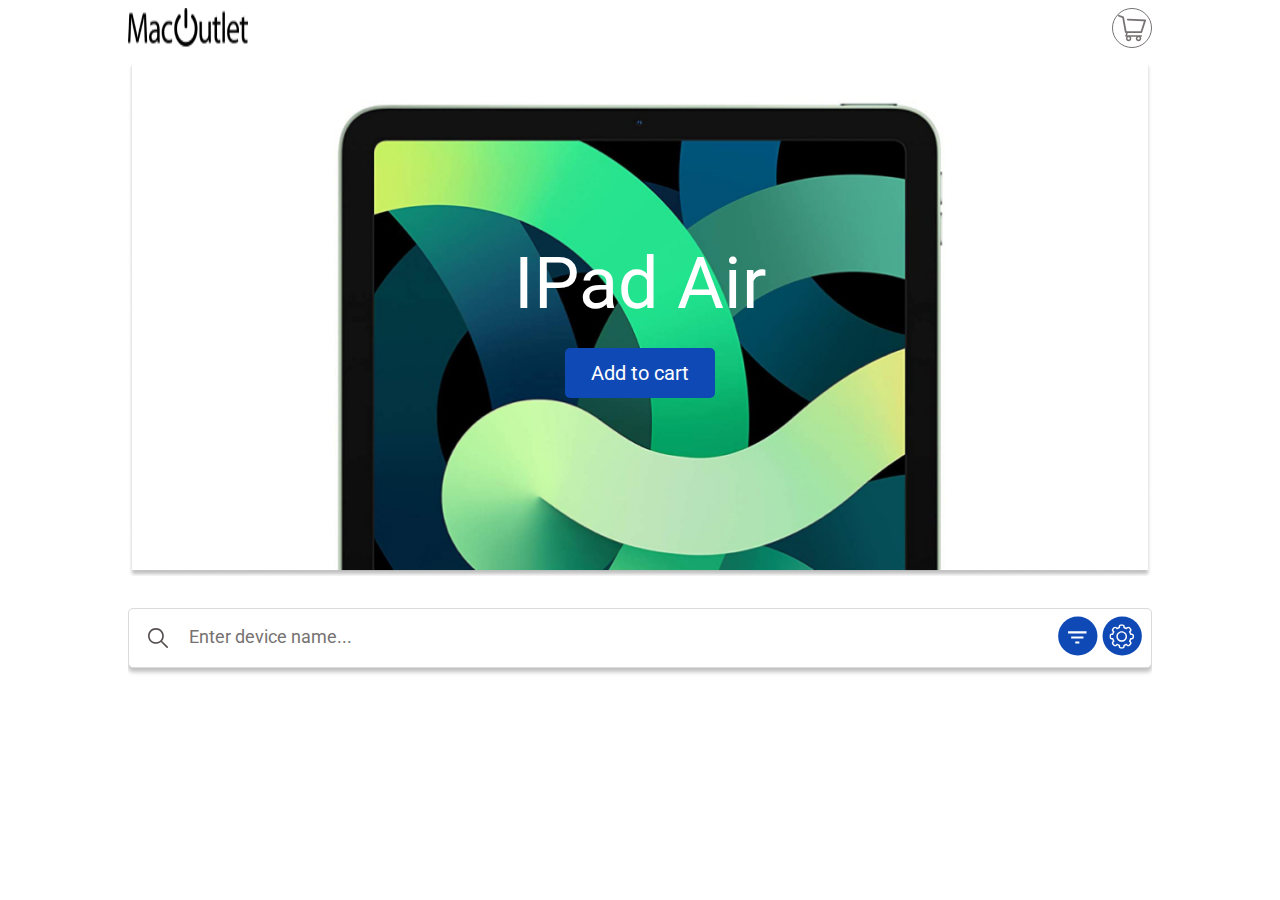
<file: index.html>
<!DOCTYPE html>
<html lang="en">
    <head>
        <meta charset="UTF-8">
        <meta name="viewport" content="width=device-width">
        <meta http-equiv="X-UA-Compatible" content="ie=edge">
        <link rel="preconnect" href="https://fonts.googleapis.com">
        <link rel="preconnect" href="https://fonts.gstatic.com" crossorigin>
        <link
            href="https://fonts.googleapis.com/css2?family=Roboto:wght@400;700&display=swap"
            rel="stylesheet">
<!--        <link rel="stylesheet"-->
<!--              href="https://necolas.github.io/normalize.css/8.0.1/normalize.css">-->
        <link rel="stylesheet" href="css/main.css">
        <title>mac-outlet</title>
    </head>
    <body>
        <header class="header container">
            <div class="header_top">
                <div class="header_logo">
                    <img
                        src="images/mac-outlet.jpg"
                        alt="logo"
                    >
                </div>

                <div class="header_cart">
                    <img
                        class="cart"
                        src="images/cart.svg"
                        alt="cart"
                    >
                </div>
            </div>

            <div class="header_item">
                <div class="header_item--product">
                    IPad Air
                </div>
                <button class="header_item--button button">
                    Add to cart
                </button>
            </div>
        </header>

        <main class="main container">
            <div class="main_search-bar">
                <img
                    class="main_search-bar--search"
                    src="images/search.svg"
                    alt="search"
                >
                <input
                    class="main_search-bar--search-input"
                    placeholder="Enter device name..."
                    type="search"
                >
                <div class="main_search-bar--buttons">
                    <img
                        class="main_search-bar--filter"
                        src="images/filter.svg"
                        alt="filter"
                    >
                    <img
                        class="main_search-bar--sort"
                        src="images/sort.svg"
                        alt="sort"
                    >
                </div>
            </div>

            <div class="main_content">
                <div class="filter">
                    <div class="filter_price">
                        <div class="filter_header">
                            <div>
                                Price
                            </div>

                            <input
                                id="first-input"
                                class="filter_arrow"
                                type="checkbox"
                                hidden
                            >
                            <label for="first-input"></label>
                        </div>

                        <div class="opened filter_price--amounts">
                            <label class="filter_price--label">
                                From
                                <input
                                    class="filter_price--input filter_price--min"
                                    type="number"
                                    value="1"
                                >
                            </label>
                            <label class="filter_price--label">
                                To
                                <input
                                    class="filter_price--input"
                                    type="number"
                                    value="999999"
                                >
                            </label>
                        </div>
                    </div>

                    <div class="filter_color">
                        <div class="filter_header">
                            <div>
                                Color
                            </div>
                            <input
                                id="second-input"
                                class="filter_arrow"
                                type="checkbox"
                                hidden
                            >
                            <label for="second-input"></label>
                        </div>

                        <div class="opened filter_checkboxes">
                            <label class="filter_checkboxes--label">
                                <input type="checkbox" value="Red">
                                Red
                            </label>
                            <label class="filter_checkboxes--label">
                                <input type="checkbox" value="Green">
                                Green
                            </label>
                            <label class="filter_checkboxes--label">
                                <input type="checkbox" value="Black">
                                Black
                            </label>
                            <label class="filter_checkboxes--label">
                                <input type="checkbox" value="White">
                                White
                            </label>
                            <label class="filter_checkboxes--label">
                                <input type="checkbox" value="Blue">
                                Blue
                            </label>
                            <label class="filter_checkboxes--label">
                                <input type="checkbox" value="Grey">
                                Grey
                            </label>
                            <label class="filter_checkboxes--label">
                                <input type="checkbox" value="Gold">
                                Gold
                            </label>
                            <label class="filter_checkboxes--label">
                                <input type="checkbox" value="Yellow">
                                Yellow
                            </label>
                        </div>
                    </div>

                    <div class="filter_memory">
                        <div class="filter_header">
                            <div>
                                Memory
                            </div>
                            <input
                                id="third-input"
                                class="filter_arrow"
                                type="checkbox"
                                hidden
                            >
                            <label for="third-input"></label>
                        </div>
                        <div class="opened filter_checkboxes">
                            <label class="filter_checkboxes--label">
                                <input type="checkbox" value="32">
                                32 Gb
                            </label>
                            <label class="filter_checkboxes--label">
                                <input type="checkbox" value="512">
                                512 Gb
                            </label>
                            <label class="filter_checkboxes--label">
                                <input type="checkbox" value="64">
                                64 Gb
                            </label>
                            <label class="filter_checkboxes--label">
                                <input type="checkbox" value="1024">
                                1 TB
                            </label>
                            <label class="filter_checkboxes--label">
                                <input type="checkbox" value="128">
                                128 Gb
                            </label>
                            <label class="filter_checkboxes--label">
                                <input type="checkbox" value="2048">
                                2 TB
                            </label>
                            <label class="filter_checkboxes--label">
                                <input type="checkbox" value="256">
                                256 Gb
                            </label>
                            <label class="filter_checkboxes--label">
                                <input type="checkbox" value="4096">
                                4 TB
                            </label>
                        </div>
                    </div>

                    <div class="filter_os">
                        <div class="filter_header">
                            <div>
                                Os
                            </div>
                            <input
                                id="fourth-input"
                                class="filter_arrow"
                                type="checkbox"
                                hidden
                            >
                            <label for="fourth-input"></label>
                        </div>
                        <div class="opened filter_checkboxes">
                            <label class="filter_checkboxes--label">
                                <input type="checkbox" value="IOS">
                                IOS
                            </label>
                            <label class="filter_checkboxes--label">
                                <input type="checkbox" value="macOS">
                                Mac OS
                            </label>
                            <label class="filter_checkboxes--label">
                                <input type="checkbox" value="tvOS">
                                tvOS
                            </label>
                            <label class="filter_checkboxes--label">
                                <input type="checkbox" value="watchOS">
                                Watch OS
                            </label>
                        </div>
                    </div>

                    <div class="filter_display">
                        <div class="filter_header">
                            <div>
                                Display
                            </div>
                            <input
                                id="fifth-input"
                                class="filter_arrow"
                                type="checkbox"
                                hidden
                            >
                            <label for="fifth-input"></label>
                        </div>
                        <div class="opened filter_checkboxes">
                            <label class="filter_checkboxes--label">
                                <input type="checkbox" value="">
                                2-5 inch
                            </label>
                            <label class="filter_checkboxes--label">
                                <input type="checkbox" value="">
                                5-7 inch
                            </label>
                            <label class="filter_checkboxes--label">
                                <input type="checkbox" value="">
                                7-12 inch
                            </label>
                            <label class="filter_checkboxes--label">
                                <input type="checkbox" value="">
                                12-16 inch
                            </label>
                            <label class="filter_checkboxes--label">
                                <input type="checkbox" value="">
                                +16 inch
                            </label>
                        </div>
                    </div>
                </div>

                <div id="items" class="main_cards">
                </div>
            </div>

        </main>

        <script src="js/items.js"></script>
        <script src="js/main.js"></script>
    </body>
</html>
</file>
<file: css/main.css>
*,
*:after,
*:before {
    margin: 0;
    box-sizing: border-box;
}

h1 {
    font-family: inherit;
    font-size: inherit;
    line-height: inherit;
    font-weight: inherit;
}

img {
    width: 100%;
    height: 100%;
}

.container {
    margin: 0 auto;
    max-width: 1024px;
    overflow: hidden;
}

.button {
    width: 150px;
    height: 50px;
    background-color: #0E49B5;
    border: none;
    color: #fff;
    border-radius: 5px;
    font-family: 'Roboto', sans-serif;
    font-size: 20px;
    line-height: 23px;
    transition: background-color .3s;
}

.gray-button {
    background-color: #ddd;
}

.header {
    margin-top: 8px;
}

.header_top {
    display: flex;
    justify-content: space-between;
}

.header_cart {
    width: 40px;
    height: 40px;
    display: flex;
    justify-content: center;
    align-items: center;
    border: 1px solid #767272;
    border-radius: 50%;
}

.cart {
    color: #767272;
    display: block;
    padding: 5px;
}

.header_item {
    height: 512px;
    display: flex;
    margin-top: 16px;
    flex-direction: column;
    justify-content: center;
    align-items: center;
    background-image: url('../images/ipad_air_banner_1.png');
    background-size: cover;
    background-position: 50% 50%;
}

.header_item--product {
    color: #fff;
    font-family: 'Roboto', sans-serif;
    font-size: 72px;
    line-height: 84px;
}

.header_item--button {
    margin-top: 22px;
}

.main_search-bar {
    position: relative;
    max-width: 100%;
    margin-top: 32px;
}

.main_search-bar--search-input {
    padding-left: 60px;
    height: 60px;
    position: relative;
    display: block;
    width: 100%;
    border: 1px solid #dddada;
    box-shadow: 0 4px 4px rgba(0, 0, 0, 0.25);
    border-radius: 5px;
}

.main_search-bar--search-input::placeholder {
    position: relative;
    color: #767272;
    font-family: 'Roboto', sans-serif;
    font-size: 18px;
    line-height: 21px;
}

.main_search-bar--search {
    width: 20px;
    height: 20px;
    position: absolute;
    z-index: 1;
    transform: translate(20px, 20px);
}

.main_search-bar--buttons {
    position: absolute;
    top: 50%;
    right: 10px;

    transform: translateY(-50%);
}

.main_search-bar--filter {
    width: 40px;
    height: 40px;
}

.main_search-bar--sort {
    width: 40px;
    height: 40px;
}

.main_content {
    display: flex;
    justify-content: flex-end;
    position: relative;
}

.filter.open {
    transform: translateX(0);
    display: block;
    position: relative;
}

.filter {
    margin-top: 40px;
    position: absolute;
    top: 0;
    left: 0;
    padding: 15px 30px;
    display: flex;
    flex-direction: column;
    width: 33%;
    min-width: 33%;
    border: 1px solid #ddd;
    box-shadow: 0 0 15px rgba(0, 0, 0, 0.15);
    border-radius: 5px;
    transform: translateX(-120%);
    transition: all .3s;
}


.filter_header {
    margin: -1em -2em 5px;
    padding: 20px 2em;
    display: flex;
    justify-content: space-between;
    border: 1px solid #ddd;
}

.filter_price .filter_header {
    border: 1px solid #ddd;
    border-radius: 5px 5px 0 0;
}

.filter_arrow {
    display: none;
}

.filter_arrow + label {
    cursor: pointer;
}

.filter_arrow + label:before {
    content: "";
    display: inline-block;
    width: 15px;
    height: 20px;
    background-image: url(../img/icons/arrow_left.svg);
    background-repeat: no-repeat;
    background-position: 50% 50%;
    background-size: contain;
    transition: all .3s;
}

.filter_arrow:checked + label:before {
    transform: rotate(-90deg);
}

.filter_price--amounts {
    margin-bottom: 25px;
    display: flex;
    flex-wrap: wrap;
}



.colored {
    background-color: #EDF3FF;
}

.filter_price--label {
    display: flex;
    justify-content: space-between;
}

.filter_price--input {
    width: 50%;
}

.filter_checkboxes {
    margin: 25px 0 25px;
    display: flex;
    flex-wrap: wrap;
}

.closed {
    display: none;
}

.filter_os .filter_checkboxes,
.filter_display .filter_checkboxes {
    flex-direction: column;
}

.filter_checkboxes--label {
    display: block;
    width: 50%;
}

.main_cards.open {
    width: 67%;
    min-width: 67%;
}

.main_cards {
    width: 100%;
    min-width: 100%;
    margin-top: 40px;
    display: flex;
    flex-wrap: wrap;
    justify-content: space-between;
    transition: all .3s;
}

.main_cards.open .card {
    width: 45%;
    margin-left: 30px;
}

.card {
    width: 30%;
    padding-top: 20px;
    margin-bottom: 50px;
    display: flex;
    flex-direction: column;
    justify-content: center;
    align-items: center;
    position: relative;
    border: 1px solid #E0E0E0;
    box-shadow: 0 0 25px rgba(0, 0, 0, 0.15);
    border-radius: 10px;
    transition: all .3s;
}

.card_like {
    position: absolute;
    transform: translate(100px, -160px);
}

.card_image {
    height: 150px;
    width: 150px;
}

.card_info--true-false {
    width: 15px;
    height: 15px;
    padding: 2px;
    border-radius: 50%;
}

.card_info--true-false:nth-child(2) {
    z-index: 1;
}

.card_header {
    margin-top: 25px;
    font-family: 'Roboto', sans-serif;
    font-weight: bold;
    font-size: 24px;
    line-height: 28px;
}

.card_info {
    display: flex;
    flex-direction: column;
    justify-content: center;
    align-items: center;
}

.card_info--price {
    margin-top: 8px;
}

.card_button {
    margin-top: 11px;
}

.card_footer {
    width: 100%;
    margin-top: 14px;
    padding: 14px;
    display: flex;
    justify-content: space-between;
    align-items: center;
    background-color: #dae2ea;
}

.card_footer div:first-child {
    display: flex;
    align-items: start;
}

.card_footer--red-like {
    width: 20px;
    height: 20px;
}

.card_footer--reviews {
    margin-left: 11px;
}

.grey-background {
    display: flex;
    justify-content: center;
    align-items: center;
    position: fixed;
    top: 0;
    left: 0;
    right: 0;
    bottom: 0;
    z-index: 3;
    background-color: rgba(0, 0, 0, .3);
}

.modal-card {
    /*padding: 30px;*/
    width: 100%;
    background-color: #fff;
    display: flex;
    justify-content: space-between;
    font-family: 'Roboto', sans-serif;
}

.modal-card_img {
    width: 250px;
    padding: 20px;
    display: flex;
    justify-content: center;
    align-items: center;
    border-right: 1px solid black;
}

.modal-card_info--name {
    font-weight: 700;
}

.modal-card_info {
    padding: 20px;
    display: flex;
    flex-direction: column;
    justify-content: center;
}

.modal-card_info--comments {
    padding: 14px;
    display: flex;
    justify-content: space-between;
    background-color: #DAE2EA;
    border-radius: 10px;
}

.red-like {
    display: block;
    width: 20px;
    height: 20px;
}

.modal-card_info--orders div:first-child {
    font-weight: 700;
}

.modal-card_info--specifications {
    display: flex;
    flex-direction: column;
}

.modal-card_buy {
    padding: 20px;
    display: flex;
    flex-direction: column;
    justify-content: center;
    align-items: center;
    border-left: 1px solid black;
}

.modal-card_buy--price {
    margin-top: 10px;
    font-weight: 700;
}

.modal-card_buy--stock {
    margin-top: 10px;
}

.modal-card_buy--button {
    margin-top: 10px;
}

@media (max-width: 724px) {
    .card {
        width: 45%;
    }
}
</file>
